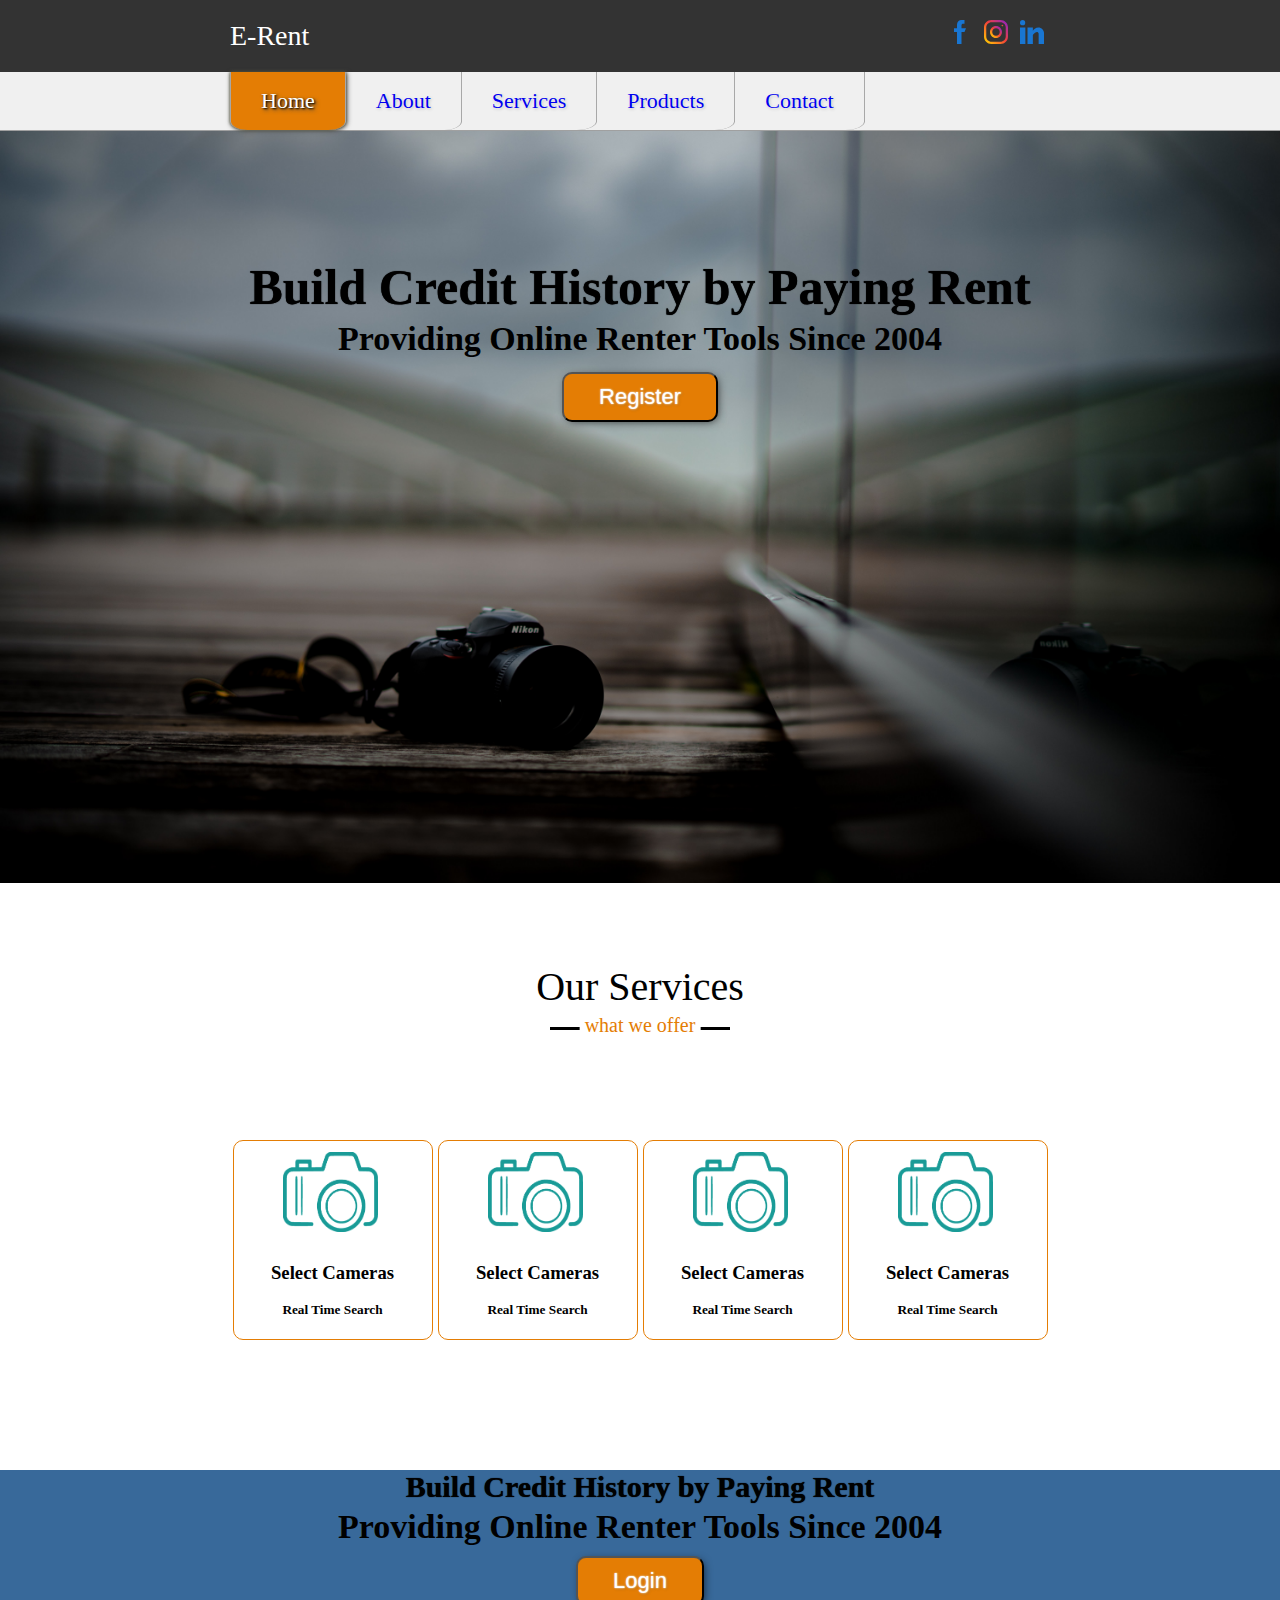
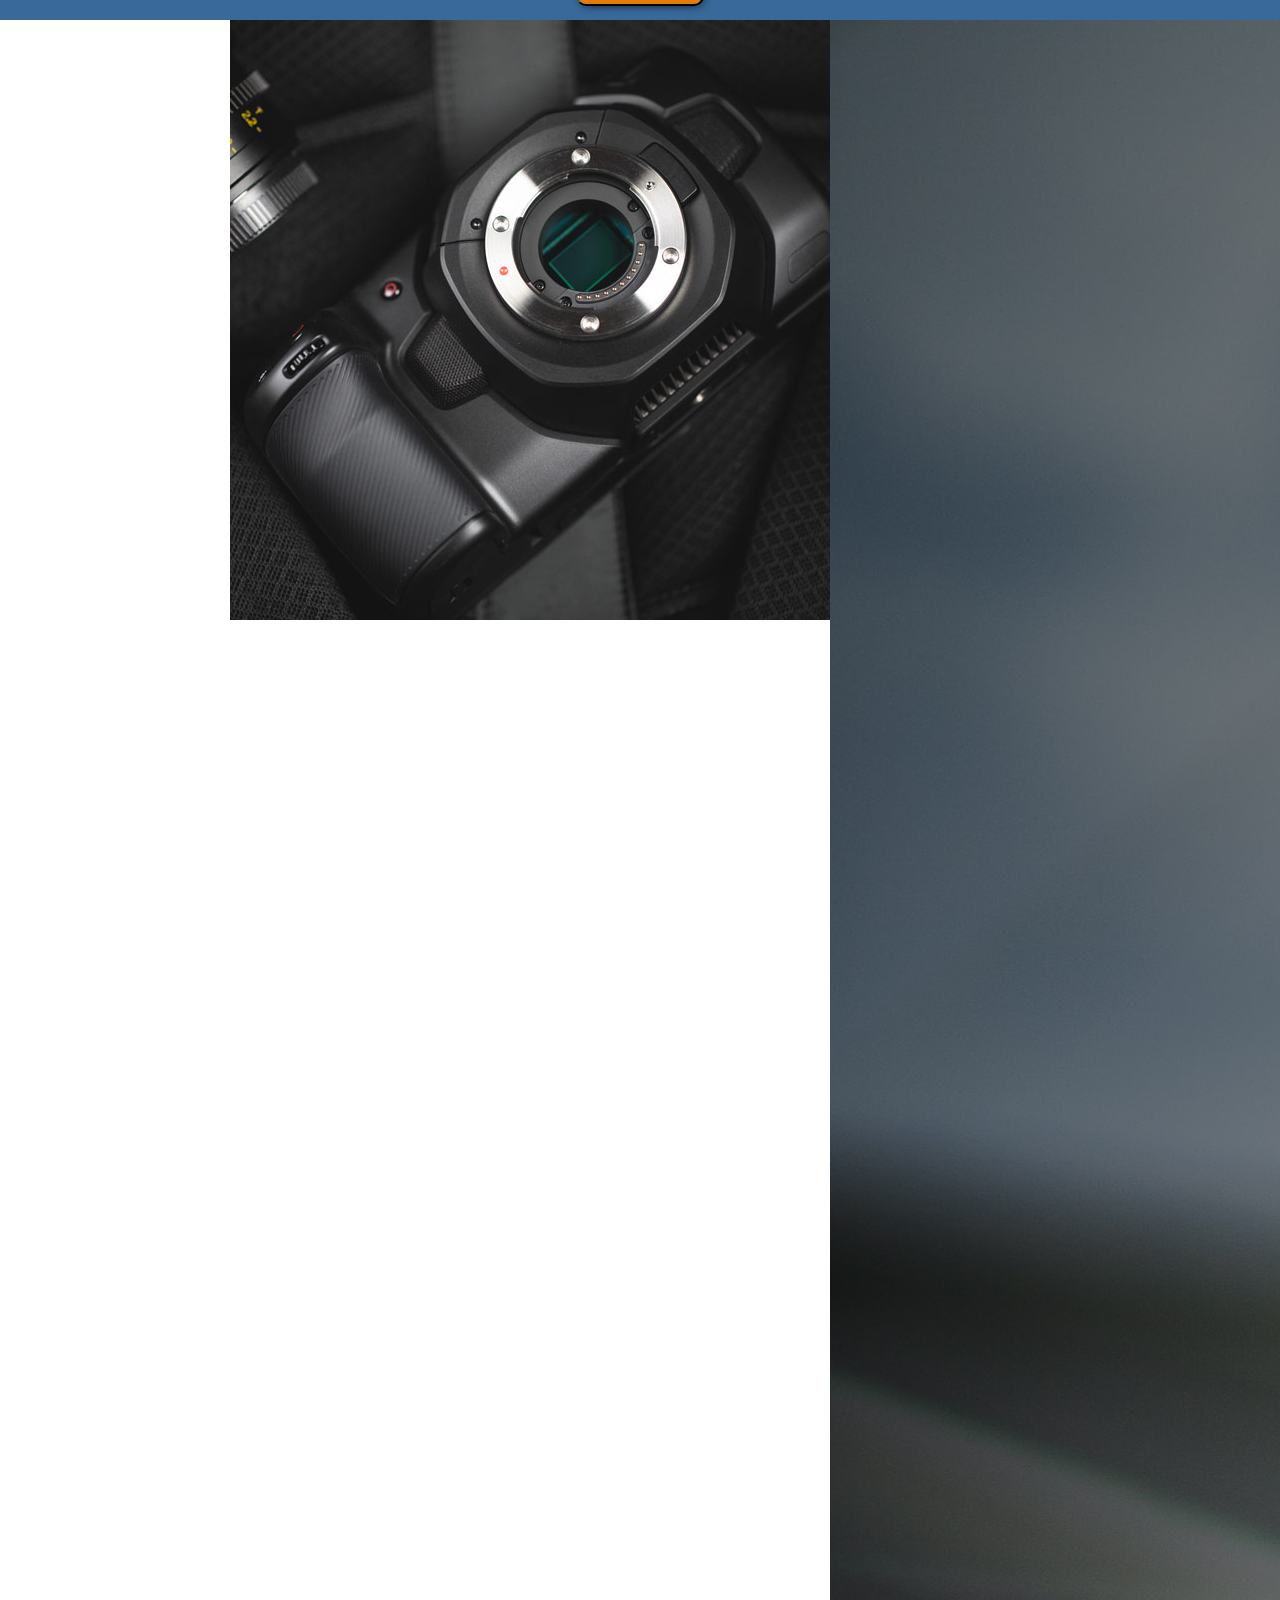
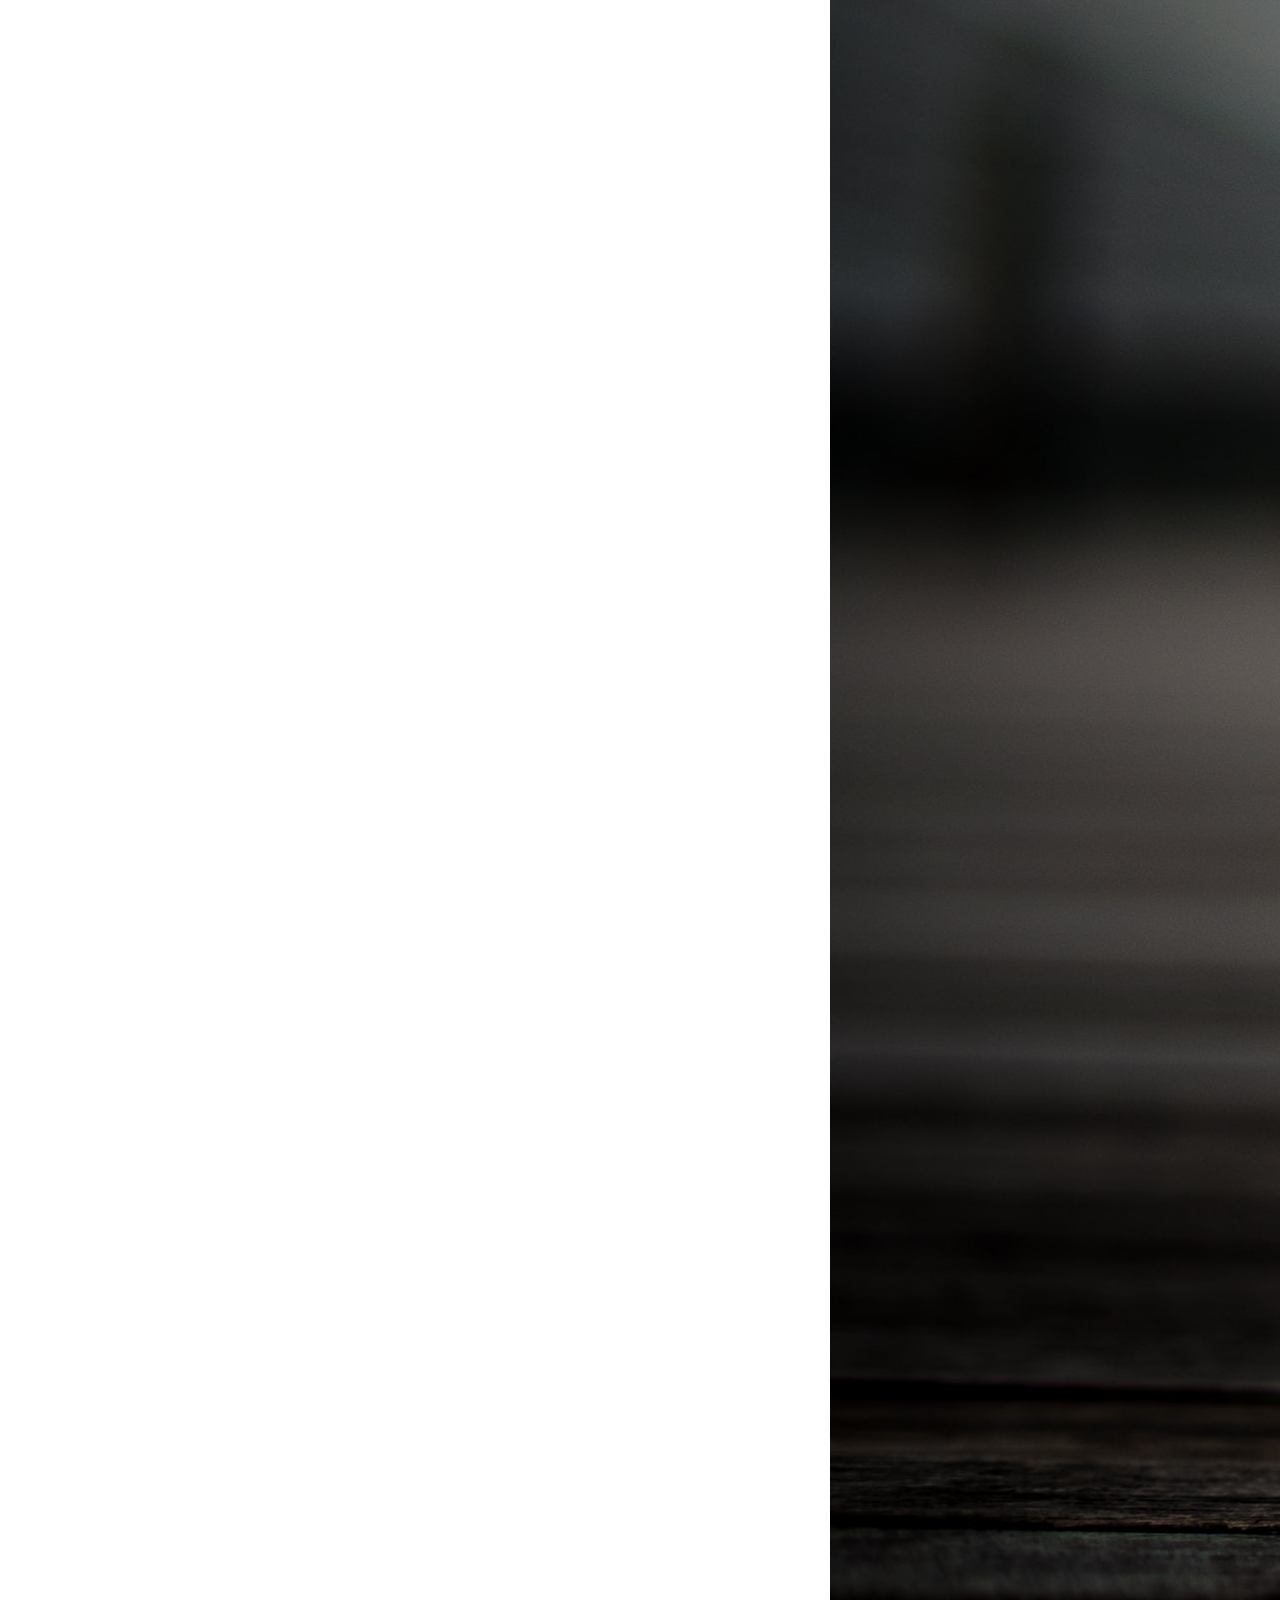
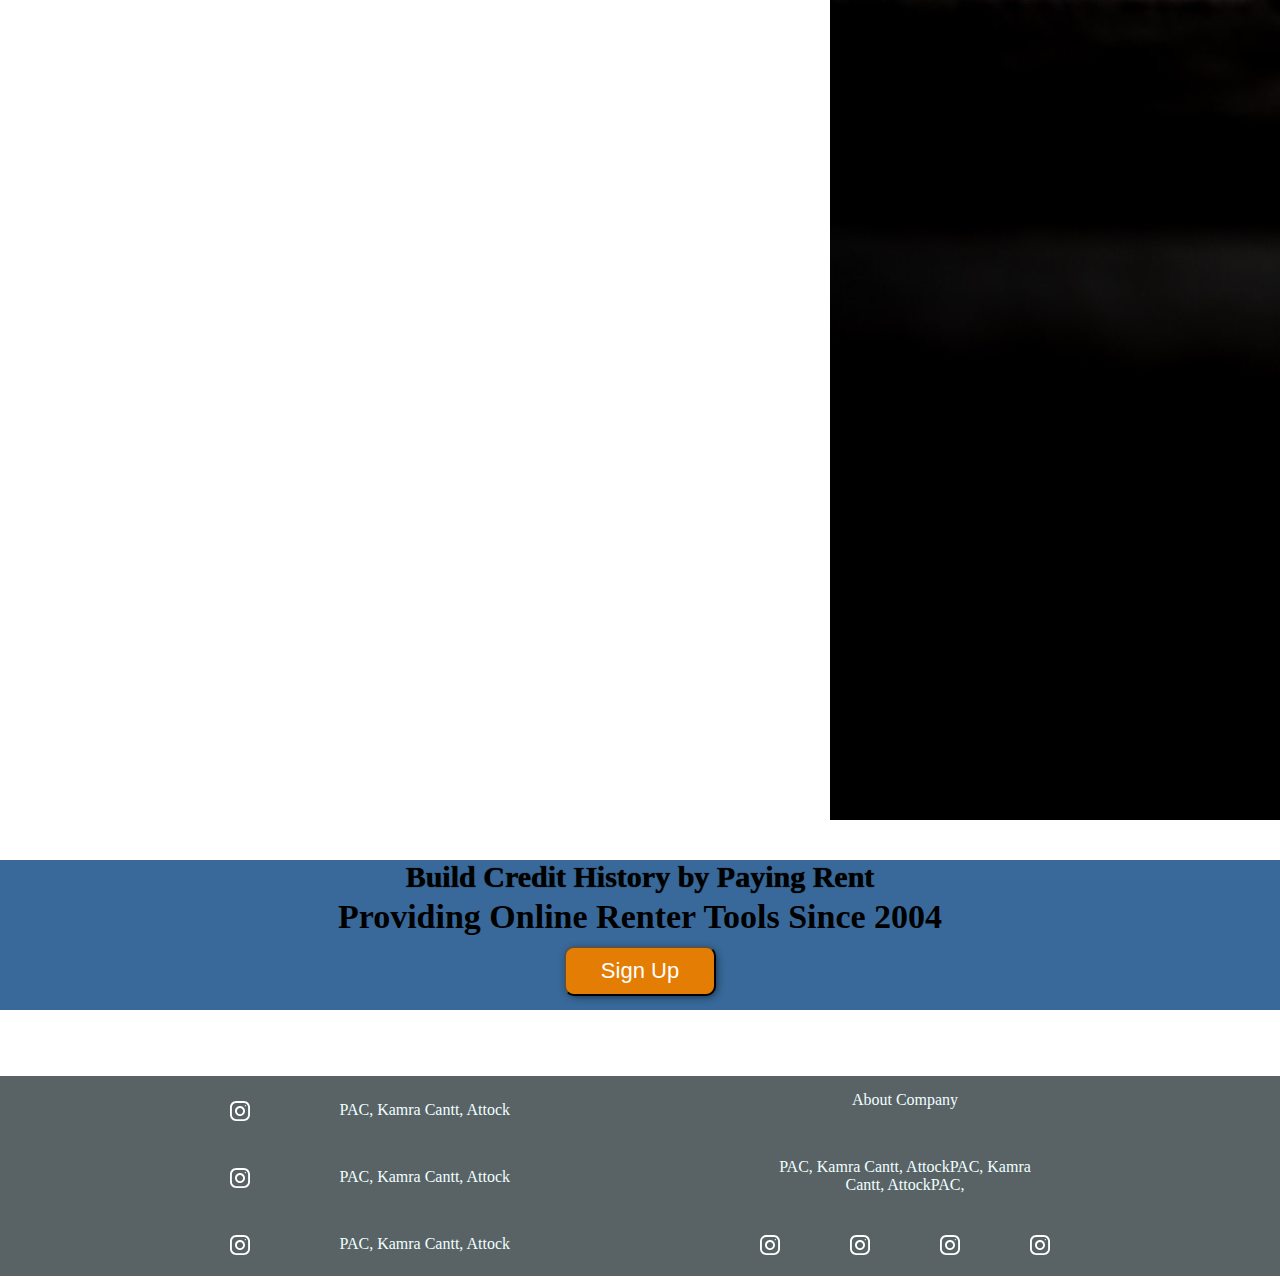
<file: index.html>
<!DOCTYPE html>
<html lang="en">
<head>
    <meta charset="UTF-8">
    <meta http-equiv="X-UA-Compatible" content="IE=edge">
    <meta name="viewport" content="width=device-width, initial-scale=1.0">
    <meta name="description" content="e-rent website">
    <title>Document</title>
    <link rel="stylesheet" href="./css/index.css">
</head>
<body>
    <header>
        <nav class="upper_navbar">
           <div class="container d-flex">
                <div class="logo">
                    <a href="#">E-Rent</a>
                </div>
                <div class="social">
                    <div class="icon-container flex">
                        <div class="facebook"><a href="#"><img src="./icons/facebook.svg" alt=""></a></div>
                        <div class="instagram"><a href="#"><img src="./icons/instagram.svg" alt=""></a></div>
                        <div class="linkedin"><a href="#"><img src="./icons/linkedin.svg" alt=""></a></div>
                        
                    </div>
                </div>
           </div>
        </nav>
        <nav class="lower_navbar">
            <div class="container">
                <ul class="flex">
                    <li class="active"><a href="#">Home</a></li>
                    <li><a href="about.html">About</a></li>
                    <li><a href="#">Services</a></li>
                    <li><a href="#">Products</a></li>
                    <li><a href="#">Contact</a></li>
                </ul>
            </div>
        </nav>
    </header>

    <section class="showcase" style="background-image: url(./cover/showcase.jpg);">
        <div class="container">
            <div class="showcase_body">
                <h1>Build Credit History by Paying Rent</h1>
                <h2>Providing Online Renter Tools Since 2004</h2>
                <button><a href="Signup.html">Register</a> </button>
            </div>
        </div>
    </section>

    <section class="services">
        <div class="container">
            <h1 class="title">Our Services</h1>
            <div class="services_content d-flex">
                <div class="services_content_block ">
                    <div class="services_content_icon">
                        <a href="#"><img src="./products/camera.png" alt=""></a>
                    </div>
                    <div class="services_content_text">
                        <h3>Select Cameras</h3>
                        <br>
                        <h5>Real Time Search</h5>
                    </div>
                </div>
                <div class="services_content_block ">
                    <div class="services_content_icon">
                        <a href="#"><img src="./products/camera.png" alt=""></a>
                    </div>
                    <div class="services_content_text">
                        <h3>Select Cameras</h3>
                        <br>
                        <h5>Real Time Search</h5>
                    </div>
                </div>
                <div class="services_content_block ">
                    <div class="services_content_icon">
                        <a href="#"><img src="./products/camera.png" alt=""></a>
                    </div>
                    <div class="services_content_text">
                        <h3>Select Cameras</h3>
                        <br>
                        <h5>Real Time Search</h5>
                    </div>
                </div>
                <div class="services_content_block ">
                    <div class="services_content_icon">
                        <a href="#"><img src="./products/camera.png" alt=""></a>
                    </div>
                    <div class="services_content_text">
                        <h3>Select Cameras</h3>
                        <br>
                        <h5>Real Time Search</h5>
                    </div>
                </div>
            </div>
        </div>
    </section>

    <section class="sub_title">
        <div class="container">
            <div class="sub_title_body">
                <h1>Build Credit History by Paying Rent</h1>
                <h2>Providing Online Renter Tools Since 2004</h2>
                <button><a href="login.html">Login</a> </button>
            </div>
        </div>
    </section>

    <div class="container d-flex">
        <div class="product_imgs">
            <a href="#"><img src="./products/dslr.jpg" alt="" class="img_prod" ></a>
        </div>
        <div class="product_imgs">
            <a href="#"><img src="./products/came.jpg" alt="" class="img_prod" ></a>
        </div>
        <div class="product_imgs">
            <a href="#"><img src="./products/lap.jpg" alt="" class="img_prod" ></a>
        </div>
    </div>
    
    <br> <br>
    <section class="sub_title">
        <div class="container">
            <div class="sub_title_body">
                <h1>Build Credit History by Paying Rent</h1>
                <h2>Providing Online Renter Tools Since 2004</h2>
                <button>Sign Up</button>
            </div>
        </div>
    </section>
    <br> <br>
    <footer>
        <div class="container d-flex">
            <div class="contact_details">
                <div class="details  d-flex">
                    <div class="logo">
                        <a href="#"><img src="./icons/instagram.svg" alt="" class="footer_img" ></a>
                    </div>
                    <div class="detail">
                        PAC, Kamra Cantt, Attock
                    </div>
                </div>
                <div class="details  d-flex">
                    <div class="logo">
                        <a href="#"><img src="./icons/instagram.svg" alt="" class="footer_img" ></a>
                    </div>
                    <div class="detail">
                        PAC, Kamra Cantt, Attock
                    </div>
                </div>
                <div class="details  d-flex">
                    <div class="logo">
                        <a href="#"><img src="./icons/instagram.svg" alt="" class="footer_img" ></a>
                    </div>
                    <div class="detail">
                        PAC, Kamra Cantt, Attock
                    </div>
                </div>
            </div>
            <div class="about_company">
                <div class="details" style="text-align: center;">
                        About Company
                </div>
                <div class="details" style="text-align: center;">
                    PAC, Kamra Cantt, AttockPAC, Kamra Cantt, AttockPAC, 
                </div>
                <div class="details  d-flex">
                    <div class="logo">
                        <a href="#"><img src="./icons/instagram.svg" alt="" class="footer_img" ></a>
                    </div>
                    <div class="logo">
                        <a href="#"><img src="./icons/instagram.svg" alt="" class="footer_img" ></a>
                    </div>
                    <div class="logo">
                        <a href="#"><img src="./icons/instagram.svg" alt="" class="footer_img" ></a>
                    </div>
                    <div class="logo">
                        <a href="#"><img src="./icons/instagram.svg" alt="" class="footer_img" ></a>
                    </div>
                </div>
            </div>
        </div>
    </footer>

</body>
</html>
</file>
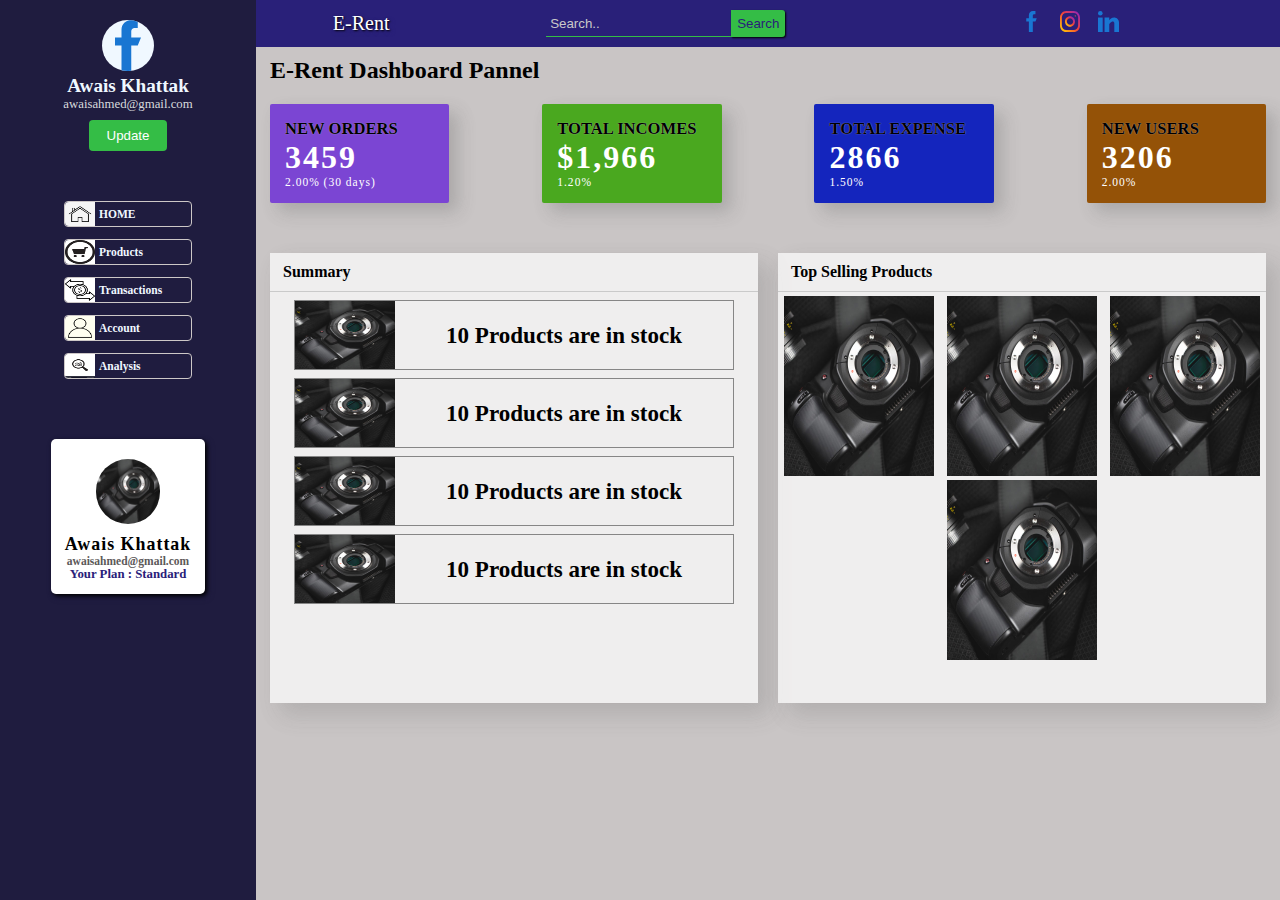
<file: AdminPanel.html>
<!DOCTYPE html>
<html lang="en">

<head>
    <meta charset="UTF-8">
    <meta http-equiv="X-UA-Compatible" content="IE=edge">
    <meta name="viewport" content="width=device-width, initial-scale=1.0">
    <title>Admin Dashboard</title>
    <link rel="stylesheet" href="./css/AdminPanel.css">
</head>

<body>
    <div class="d-flex">
        <aside class="vertical_menu">
            <div class="dash_title">
                <img src="./icons/facebook.svg">
                <h3>
                    Awais Khattak
                </h3>
                <p>
                    awaisahmed@gmail.com
                </p>
                <button>
                    Update
                </button>
            </div>

            <div class="menu">
                <div class="menu_list">
                    <a href="#">
                        <img src="./icons/home.png" alt="">
                    </a>
                    <h3>
                        <a href="#">HOME</a>
                    </h3>
                </div>
                <div class="menu_list">
                    <a href="#">
                        <img src="./icons/products.png" alt="">
                    </a>
                    <h3>
                        <a href="#">Products</a>
                    </h3>
                </div>
                <div class="menu_list">
                    <a href="#">
                        <img src="./icons/transactions.png" alt="">
                    </a>
                    <h3>
                        <a href="#">Transactions</a>
                    </h3>
                </div>
                <div class="menu_list">
                    <a href="#">
                        <img src="./icons/account.png" alt="">
                    </a>
                    <h3>
                        <a href="#">Account</a>
                    </h3>
                </div>
                <div class="menu_list">
                    <a href="#">
                        <img src="./icons/analys.png" alt="">
                    </a>
                    <h3>
                        <a href="#">Analysis</a>
                    </h3>
                </div>
            </div>

            <div class="menu_footer">
                <div class="footer-card">
                    <a href="#">
                        <img src="./products/dslr.jpg" alt="">
                    </a>
                    <h3>
                        Awais Khattak
                    </h3>
                    <h5>
                        awaisahmed@gmail.com
                    </h5>
                    <h4>
                        Your Plan : Standard
                    </h4>
                </div>
            </div>
        </aside>
        <main class="contents">
            <nav>
                <div class="container d-flex">
                    <div class="logo">
                        <a href="#">E-Rent</a>
                    </div>
                    <div class="search_bar">
                        <label for="">
                            <input type="Search" placeholder="Search..">
                            <button>Search</button>
                        </label>
                    </div>

                    <div class="social">
                        <div class="icon-container flex">
                            <div class="facebook"><a href="https://www.facebook.com/"><img src="./icons/facebook.svg"
                                        alt=""></a></div>
                            <div class="instagram"><a href="https://www.instagram.com/"><img src="./icons/instagram.svg"
                                        alt=""></a></div>
                            <div class="linkedin"><a href="https://pk.linkedin.com/"><img src="./icons/linkedin.svg"
                                        alt=""></a></div>
                        </div>
                    </div>
                </div>
            </nav>
            <section class="dashboard">
                <h2>E-Rent Dashboard Pannel</h2>
                <div class="small-cards d-flex">
                    <div class="card orders">
                        <h5>New Orders</h5>
                        <h3 class="value">3459</h3>
                        <p class="percentage">2.00% (30 days)</p>
                    </div>
                    <div class="card incomes">
                        <h5>Total Incomes</h5>
                        <h3 class="value">$1,966</h3>
                        <p class="percentage">1.20%</p>
                    </div>
                    <div class="card expense">
                        <h5>Total Expense</h5>
                        <h3 class="value">2866</h3>
                        <p class="percentage">1.50%</p>
                    </div>
                    <div class="card users">
                        <h5>New Users</h5>
                        <h3 class="value">3206</h3>
                        <p class="percentage">2.00%</p>
                    </div>
                </div>
                <div class="large-cards d-flex">
                    <div class="card">
                        <div class="title">
                            <h2>Summary</h2>
                        </div>
                        <div class="card-content">
                                <div class=" card_summary">
                                    <img src="./products/dslr.jpg" alt="">
                                    <h3>10 Products are in stock</h3>
                                </div>
                                <div class=" card_summary">
                                    <img src="./products/dslr.jpg" alt="">
                                    <h3>10 Products are in stock</h3>
                                </div>
                                <div class=" card_summary">
                                    <img src="./products/dslr.jpg" alt="">
                                    <h3>10 Products are in stock</h3>
                                </div>
                                <div class=" card_summary">
                                    <img src="./products/dslr.jpg" alt="">
                                    <h3>10 Products are in stock</h3>
                                </div>
                        </div>
                    </div>
                    <div class="card">
                        <div class="title">
                            <h2>Top Selling Products</h2>
                        </div>
                        <div class="card-content selling_prod">
                            <img src="./products/dslr.jpg" alt="">
                            <img src="./products/dslr.jpg" alt="">
                            <img src="./products/dslr.jpg" alt="">
                            <img src="./products/dslr.jpg" alt="">
                        </div>
                    </div>
                </div>
            </section>
        </main>

    </div>



</body>

</html>
</file>
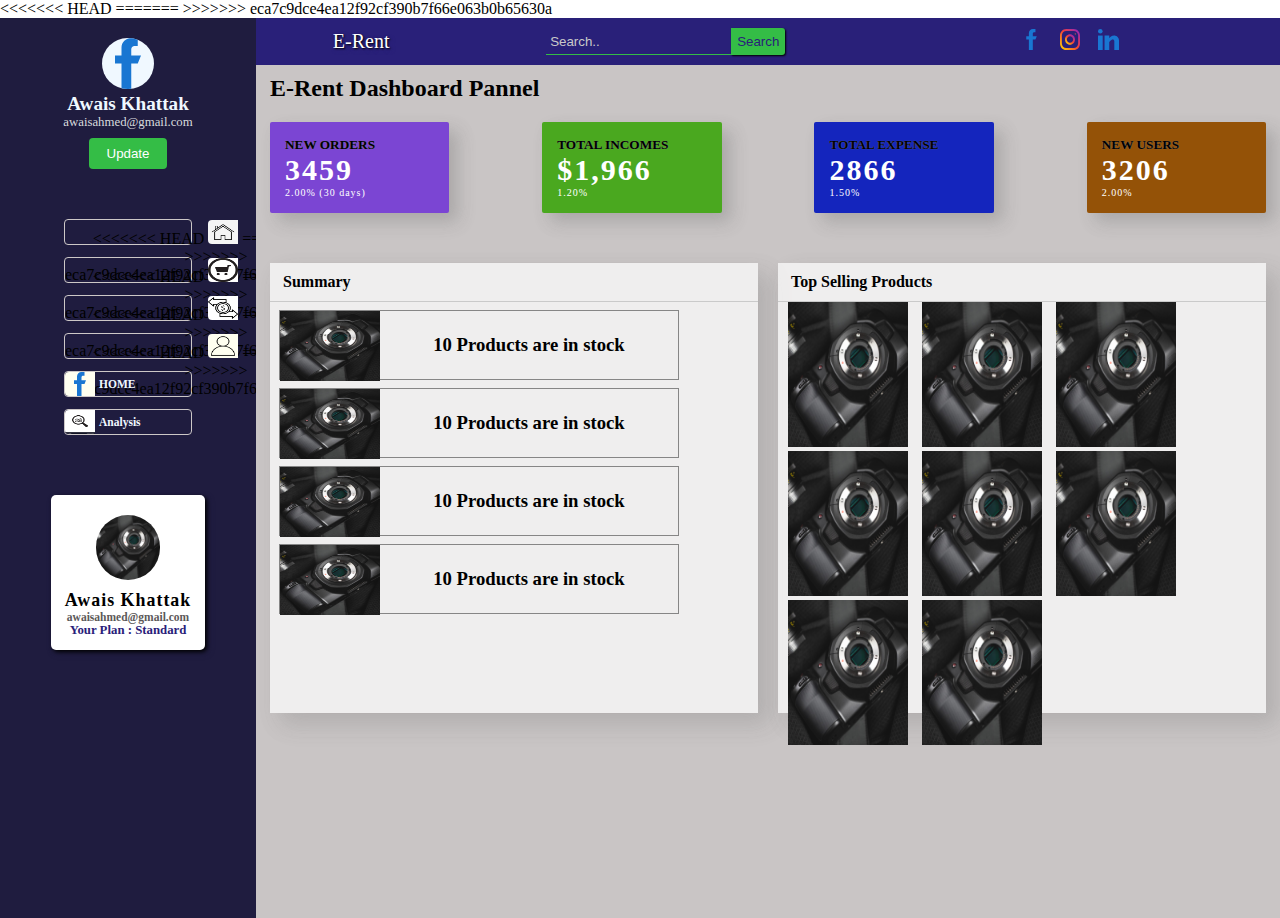
<file: dashboard.html>
<!DOCTYPE html>
<html lang="en">

<head>
    <meta charset="UTF-8">
    <meta http-equiv="X-UA-Compatible" content="IE=edge">
    <meta name="viewport" content="width=device-width, initial-scale=1.0">
<<<<<<< HEAD
    <title>Admin Dashboard</title>
=======
    <title>Document</title>
>>>>>>> eca7c9dce4ea12f92cf390b7f66e063b0b65630a
    <link rel="stylesheet" href="./css/Dashboard.css">
</head>

<body>
    <section class="admin-panel">
        <aside class="vertical_menu">
            <div class="dash_title">
                <img src="./icons/facebook.svg">
                <h3>
                    Awais Khattak
                </h3>
                <p>
                    awaisahmed@gmail.com
                </p>
                <button>
                    Update
                </button>
            </div>

            <div class="menu">
                <div class="menu_list">
                    <a href="#">
<<<<<<< HEAD
                        <img src="./icons/home.png" alt="">
=======
                        <img src="./icons/facebook.svg" alt="">
>>>>>>> eca7c9dce4ea12f92cf390b7f66e063b0b65630a
                    </a>
                    <h3>
                        <a href="#">HOME</a>
                    </h3>
                </div>
                <div class="menu_list">
                    <a href="#">
<<<<<<< HEAD
                        <img src="./icons/products.png" alt="">
=======
                        <img src="./icons/facebook.svg" alt="">
>>>>>>> eca7c9dce4ea12f92cf390b7f66e063b0b65630a
                    </a>
                    <h3>
                        <a href="#">Products</a>
                    </h3>
                </div>
                <div class="menu_list">
                    <a href="#">
<<<<<<< HEAD
                        <img src="./icons/transactions.png" alt="">
=======
                        <img src="./icons/facebook.svg" alt="">
>>>>>>> eca7c9dce4ea12f92cf390b7f66e063b0b65630a
                    </a>
                    <h3>
                        <a href="#">Transactions</a>
                    </h3>
                </div>
                <div class="menu_list">
                    <a href="#">
<<<<<<< HEAD
                        <img src="./icons/account.png" alt="">
=======
                        <img src="./icons/facebook.svg" alt="">
>>>>>>> eca7c9dce4ea12f92cf390b7f66e063b0b65630a
                    </a>
                    <h3>
                        <a href="#">Account</a>
                    </h3>
                </div>
                <div class="menu_list">
                    <a href="#">
                        <img src="./icons/facebook.svg" alt="">
                    </a>
                    <h3>
                        <a href="#">HOME</a>
                    </h3>
                </div>
                <div class="menu_list">
                    <a href="#">
                        <img src="./icons/analys.png" alt="">
                    </a>
                    <h3>
                        <a href="#">Analysis</a>
                    </h3>
                </div>
            </div>

            <div class="menu_footer">
                <div class="footer-card">
                    <a href="#">
                        <img src="./products/dslr.jpg" alt="">
                    </a>
                    <h3>
                        Awais Khattak
                    </h3>
                    <h5>
                        awaisahmed@gmail.com
                    </h5>
                    <h4>
                        Your Plan : Standard
                    </h4>
                </div>
            </div>
        </aside>
        <main class="contents">
            <nav>
                <div class="container d-flex">
                    <div class="logo">
                        <a href="#">E-Rent</a>
                    </div>
                    <div class="search_bar">
                        <label for="">
                            <input type="Search" placeholder="Search..">
                            <button>Search</button>
                        </label>
                    </div>

                    <div class="social">
                        <div class="icon-container flex">
                            <div class="facebook"><a href="https://www.facebook.com/"><img src="./icons/facebook.svg"
                                        alt=""></a></div>
                            <div class="instagram"><a href="https://www.instagram.com/"><img src="./icons/instagram.svg"
                                        alt=""></a></div>
                            <div class="linkedin"><a href="https://pk.linkedin.com/"><img src="./icons/linkedin.svg"
                                        alt=""></a></div>
                        </div>
                    </div>
                </div>
            </nav>
            <section class="dashboard">
                <h2>E-Rent Dashboard Pannel</h2>
                <div class="small-cards d-flex">
                    <div class="card orders">
                        <h5>New Orders</h5>
                        <h3 class="value">3459</h3>
                        <p class="percentage">2.00% (30 days)</p>
                    </div>
                    <div class="card incomes">
                        <h5>Total Incomes</h5>
                        <h3 class="value">$1,966</h3>
                        <p class="percentage">1.20%</p>
                    </div>
                    <div class="card expense">
                        <h5>Total Expense</h5>
                        <h3 class="value">2866</h3>
                        <p class="percentage">1.50%</p>
                    </div>
                    <div class="card users">
                        <h5>New Users</h5>
                        <h3 class="value">3206</h3>
                        <p class="percentage">2.00%</p>
                    </div>
                </div>
                <div class="large-cards d-flex">
                    <div class="card">
                        <div class="title">
                            <h2>Summary</h2>
                        </div>
                        <div class="card-content">
                                <div class=" card_summary">
                                    <img src="./products/dslr.jpg" alt="">
                                    <h3>10 Products are in stock</h3>
                                </div>
                                <div class=" card_summary">
                                    <img src="./products/dslr.jpg" alt="">
                                    <h3>10 Products are in stock</h3>
                                </div>
                                <div class=" card_summary">
                                    <img src="./products/dslr.jpg" alt="">
                                    <h3>10 Products are in stock</h3>
                                </div>
                                <div class=" card_summary">
                                    <img src="./products/dslr.jpg" alt="">
                                    <h3>10 Products are in stock</h3>
                                </div>
                        </div>
                    </div>
                    <div class="card">
                        <div class="title">
                            <h2>Top Selling Products</h2>
                        </div>
                        <div class="card-content selling_prod">
                            <img src="./products/dslr.jpg" alt="">
                            <img src="./products/dslr.jpg" alt="">
                            <img src="./products/dslr.jpg" alt="">
                            <img src="./products/dslr.jpg" alt="">
                            <img src="./products/dslr.jpg" alt="">
                            <img src="./products/dslr.jpg" alt="">
                            <img src="./products/dslr.jpg" alt="">
                            <img src="./products/dslr.jpg" alt="">

                        </div>
                    </div>
                </div>
            </section>
        </main>

    </section>



</body>

</html>
</file>
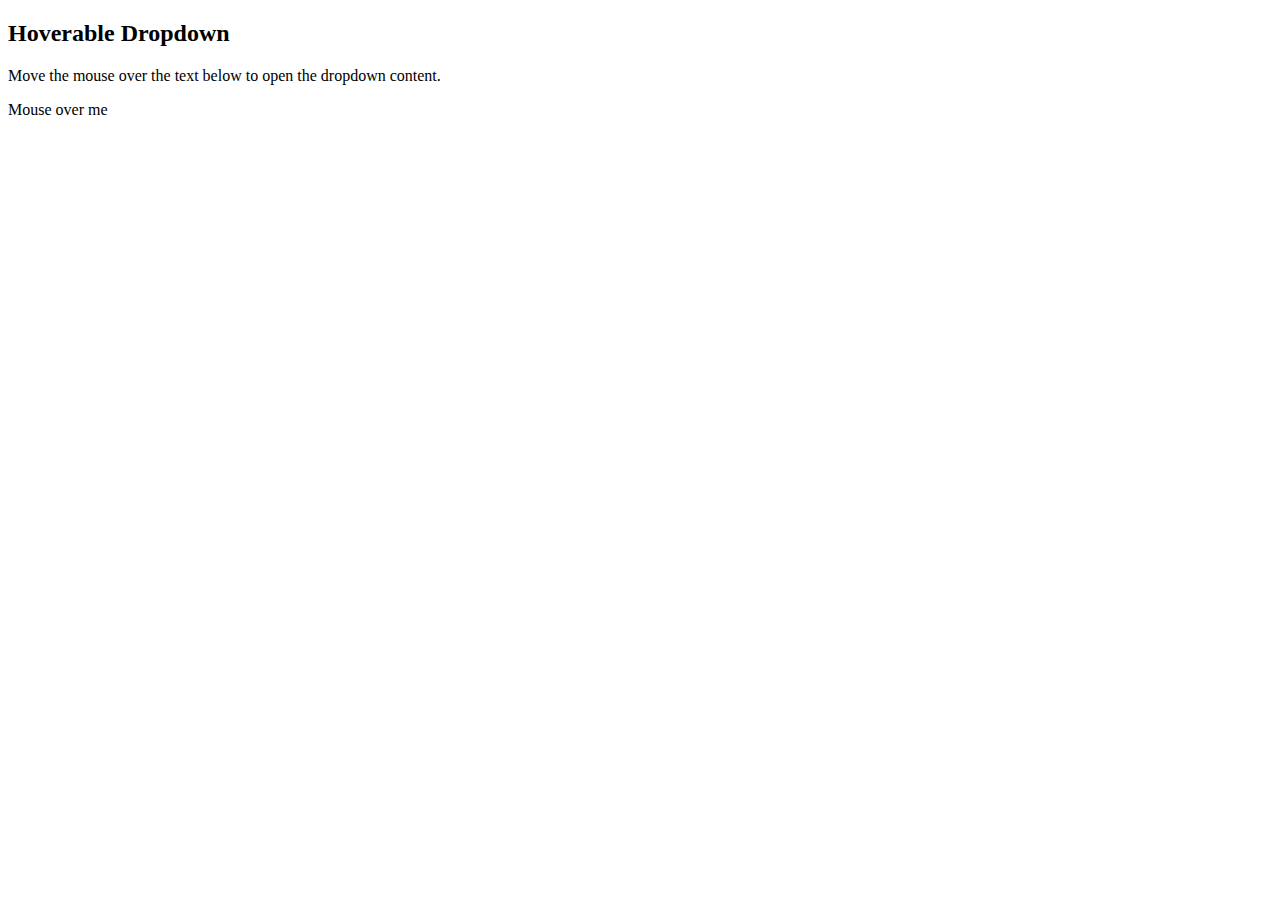
<file: drop.html>
<!DOCTYPE html>
<html>
<head>
<style>

.dropdown-content {
  display: none;
  position: absolute;
  background-color: #f9f9f9;
  min-width: 160px;
  box-shadow: 0px 8px 16px 0px rgba(0,0,0,0.2);
  padding: 12px 16px;
  z-index: 1;
}

.dropdown:hover .dropdown-content {
  display: block;
}
</style>
</head>
<body>

<h2>Hoverable Dropdown</h2>
<p>Move the mouse over the text below to open the dropdown content.</p>

<div class="dropdown">
  <span>Mouse over me</span>
  <div class="dropdown-content">
    <li><a href="#">Services</a></li>
    <li><a href="#">Products</a></li>
    <li><a href="#">Contact</a></li>
  </div>
</div>

</body>
</html>
</file>
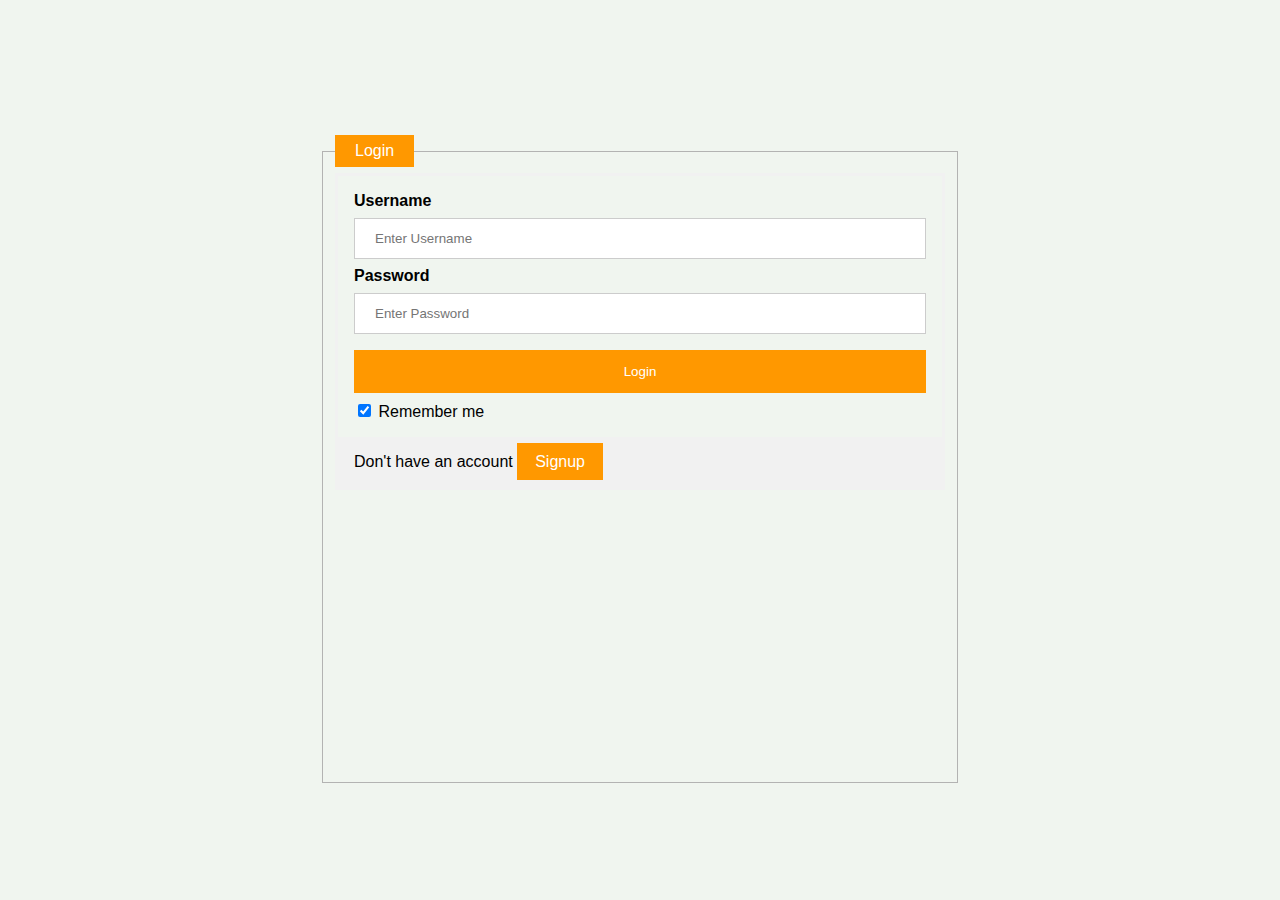
<file: login.html>
<html lang="en">
<head>
    <title>Login</title>
    <link rel="stylesheet" href="css/login.css">
</head>
<body style="background: #f0f5ef;">
  <fieldset>
    <legend>Login</legend>
    <form action="/action_page.php" method="post">
    <div class="container">
      <label for="uname"><b>Username</b></label>
      <input type="text" placeholder="Enter Username" name="uname" required>
  
      <label for="psw"><b>Password</b></label>
      <input type="password" placeholder="Enter Password" name="psw" required>
          
      <button type="submit" style="background: linear-gradient(to right, #ff9800, #ff9800);">Login</button>
      <label>
        <input type="checkbox" checked="checked" name="remember"> Remember me
      </label>
    </div>
  
    <div class="container" style="background-color:#f1f1f1">
      <span>Don't have an account</span>
      <a href="Signup.html" class="cancelbtn" style="text-decoration: none; color:white;background: linear-gradient(to right, #ff9800, #ff9800);">Signup</a>
    </div>
  </form>
  </div>
  
  
</body>
</html>
</file>
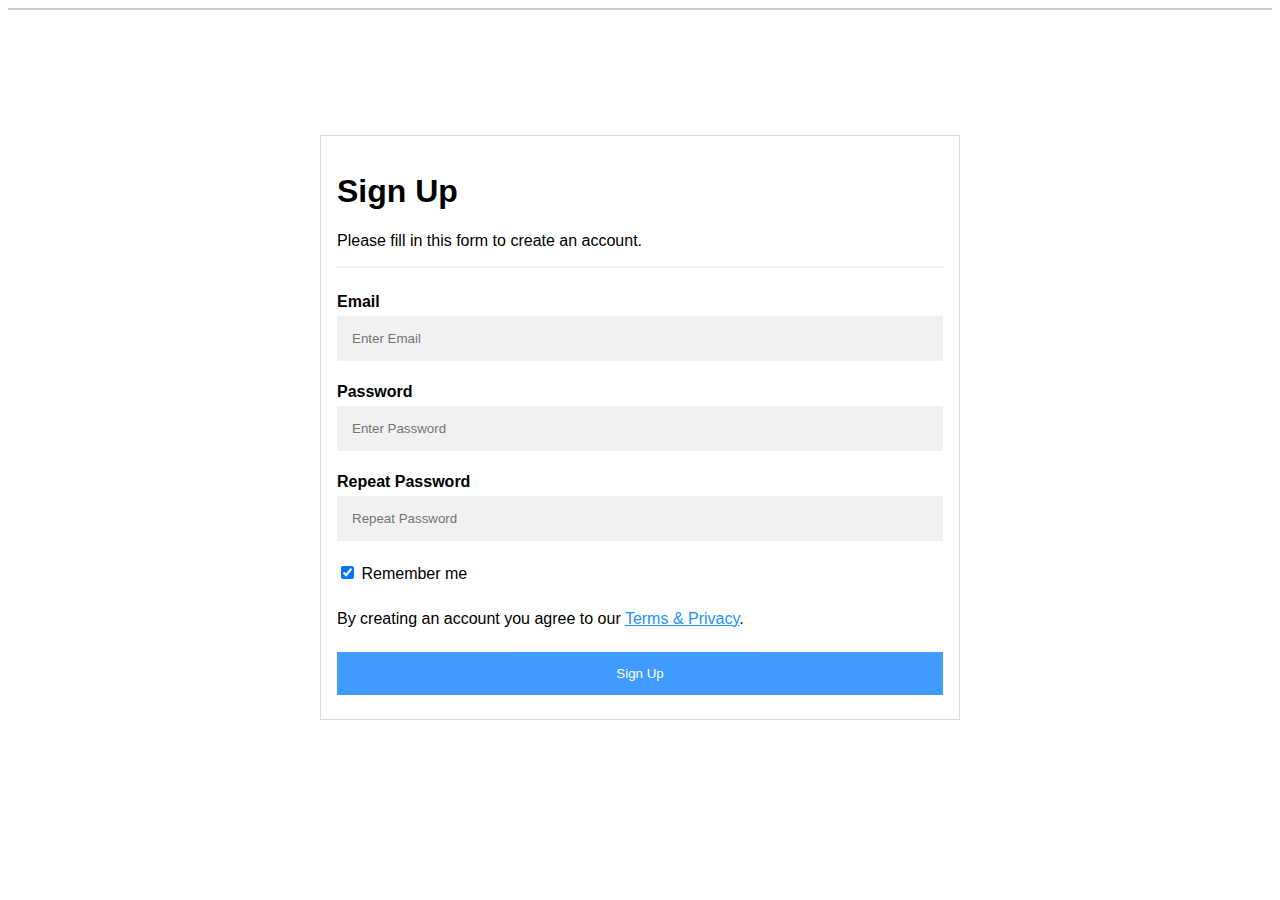
<file: Signup.html>
<!DOCTYPE html>
<html>
<header>
  <link rel="stylesheet" href="css/singup.css">
</header>
<body>

<form action="/action_page.php" style="border:1px solid #ccc">
  <div class="container">
    <h1>Sign Up</h1>
    <p>Please fill in this form to create an account.</p>
    <hr>

    <label for="email"><b>Email</b></label>
    <input type="text" placeholder="Enter Email" name="email" required>

    <label for="psw"><b>Password</b></label>
    <input type="password" placeholder="Enter Password" name="psw" required>

    <label for="psw-repeat"><b>Repeat Password</b></label>
    <input type="password" placeholder="Repeat Password" name="psw-repeat" required>
    
    <label>
      <input type="checkbox" checked="checked" name="remember" style="margin-bottom:15px"> Remember me
    </label>
    
    <p>By creating an account you agree to our <a href="#" style="color:dodgerblue">Terms & Privacy</a>.</p>

    <div class="clearfix">
      <button type="submit" class="signupbtn" style="background-color: #007bffd4;width: 100%;">Sign Up</button>
    </div>
  </div>
</form>

</body>
</html>
</file>
<file: css/index.css>
/* Similar Styling */
*{
    padding: 0;
    margin: 0;
    box-sizing: border-box;
}

.container{
    width: 820px;
    margin: 0 auto;
    /* background-color: #FFE694; */
    /* background-color: green; */
}

.d-flex{
    display: flex;
    justify-content: space-between;
}
.wrap_flex{
    display: flex;  
    flex-wrap: wrap;
    margin-top: 0px !important;

}

.flex{
    display: flex;
}

section{
    padding: 80px 0;
}

section .title{
    position: relative;
    text-align: center;
    font-size: 40px;
    font-weight: 500;
    margin-bottom: 60px;
    padding-bottom: 20px;
}

section .title::before{
    content: "";
    position: absolute;
    bottom: 0px;
    left: 50%;
    width: 180px;
    height: 3px;
    background: black;
    transform: translateX(-50%);
}

section .title::after{
    position: absolute;
    bottom: -12px;
    left: 50%;
    padding: 5px;
    font-size: 20px;
    color: #E47D04;
    background: white;
    transform: translateX(-50%);
}

/* Header Styling */

/* Upper Navbar */
.upper_navbar{
    width: 100%;
    background-color: #333;
    padding: 20px 0;
}

.upper_navbar .logo a{
    text-decoration: none;
    color: #fff;
    font-size: 28px;
}

header .icon-container div{
    width: 24px;
    height: 24px;
    margin: 0 6px;
}
.search_bar label input{
    height: 30px;
    font-size: 20px;  
}
.search_bar label button{
    height: 32px; 
    padding: 3px 3px;
    background-color: #E47D04; 
    color: wheat;
     
}

/* Lower Navbar */
.lower_navbar{
    background-color: rgb(240, 240, 240);
    border-bottom: 1px solid rgb(160, 160, 160);
    
}

.lower_navbar ul li{
    list-style: none;
    padding: 16px 30px;
    border-right: 1px solid rgb(168, 168, 168);
    transition: all 0.5s ease;
    border-bottom-left-radius: 15%;
    border-bottom-right-radius: 15%;
}
.dropdown-content {
    display: none;
    position: absolute;
    background-color: rgb(240, 240, 240);
    width: auto;
    box-shadow: 0px 8px 16px 0px rgba(0,0,0,0.2);
    z-index: 100;
  }
.dropdown-content li{
    border: none!important;
    border-radius: 0!important;
}
 .dropdown:hover .dropdown-content {
    display: block;
  }
a{
    text-decoration: none;
}

.lower_navbar ul .active,
.lower_navbar ul li:hover{
    background-color: #E47D04;
    box-shadow: 0px 0px 3px rgb(82, 82, 51), 1px 1px 5px rgba(80,80,80,1);
}

.lower_navbar ul .active a,
.lower_navbar ul li:hover a{
    color: white!important;
    text-shadow: 1px 1px 2px black, 2px 2px 4px #444;
}

.lower_navbar ul li:nth-child(1){
    border-left: 1px solid rgb(168, 168, 168);
}

.lower_navbar ul li a{
    text-decoration: none;
    font-size: 22px;
    text-shadow: 0px 0px 2px white, 1px 1px 3px #5555;
}
button a{
    text-decoration: none;
    text-shadow: 0px 0px 2px white, 1px 1px 3px #5555;
    color: #fff;
}

/* Showcase */
.showcase{
    width: 100%;
    height: 83.5vh;
    /* background-image: url(./cover/showcase.jpg); */
    background-position: center;
    background-size: cover;
    background-repeat: no-repeat;
}

.showcase .showcase_body{
    padding-top: 35px;
    text-align: center;
}

.showcase .showcase_body h1{
    font-size: 50px;
    margin: 12px 0 4px;
    text-shadow: 0px 0px 1px black;
}

.showcase .showcase_body h2{
    font-size: 34px;
    margin: 4px 0 10px;
}

.showcase .showcase_body button{
    background-color: #E47D04;
    color: White;
    margin: 4px 0;
    padding: 10px 35px;
    border-radius: 10px;
    box-shadow: 2px 2px 10px -3px rgba(0,0,0,0.8);
    font-size: 22px;
    font-weight: 500;
    cursor: pointer;
}

.showcase .showcase_body button:hover{
    background-color: #FFE694;
    color: Black;
}

/* Services */

.services .title::after{
    content: "what we offer";
}

.services .services_content{
    margin: 0 auto;
    width: 100%;
    height: 300px;
    border-radius: 10px;
    align-content: center;
}
.services .services_content_block{
    margin-top: 50px;
    margin-bottom: 50px !important;
    margin: auto;
    /* background-color: orange; */
    border: 1px solid #E47D04;
    width: 200px;
    height: 200px;
    border-radius: 10px;
    align-content: center;
}
.services_content_icon{
    margin: auto;
    /* background-color: white; */
    width: 100px;
    height: 100px;
    border-radius: 10px;
   
}
.services_content_icon a img{
    margin:2px 2px;
    margin: auto;    
    width: 95px;
    height: 80px;
    border-radius: 10px;
    align-items: center;
    filter: invert(48%) sepia(33%) saturate(1207%) hue-rotate(130deg) brightness(95%) contrast(80%);
   
}
.services_content_text{
    /* background-color: red; */
    margin: 10px 20px;
    text-align: center;
    color: black;
}


/* product */
.products .services_content{
    margin: 0 auto;
    width: 100%;
    height: 300px;
    border-radius: 10px;
    align-content: center;
}
.products .products_content_block{
    margin-top: 50px;
    margin-bottom: 50px !important;
    margin: auto;
    border: 1px solid #747372;
    width: 300px;
    height: 300px;
    border-radius: 10px;
    align-content: center;
}
.products_content_icon{
    margin: auto;
    margin-top: 10px;
    /* background-color: white; */
    width: 280px;
    height: 250px;
    border-radius: 10px;
   
}
.products_content_icon a img{
    margin:2px 2px;
    margin: auto;    
    width: 280px;
    height: 240px;
    border-radius: 10px;
    align-items: center;   
}
.products_content_text{
    margin-bottom: auto;
    text-align: center;
    background-color: rgb(212, 209, 209);
}
h3{
    color: black;
}
/* sub_title */
.sub_title{
    padding: 0px;
    width: 100%;
    height: 150px;
    background-color:#38699a;
}

.sub_title .sub_title_body{    
    text-align: center;
}

.sub_title .sub_title_body h1{
    font-size: 30px;   
    text-shadow: 0px 0px 1px black;
}

.sub_title .sub_title_body h2{
    font-size: 34px;
    margin: 4px 0 10px;
}

.sub_title .sub_title_body button{
    background-color: #E47D04;
    color: White;
    padding: 10px 35px;
    border-radius: 10px;
    box-shadow: 2px 2px 10px -3px rgba(0,0,0,0.8);
    font-size: 22px;
    font-weight: 500;
    cursor: pointer;
}

.sub_title .sub_title_body button:hover{
    background-color: #FFE694;
    color: Black;
}

/* footer */
footer{
    margin-top: 30px;
    width: 100%;
    height: 200px;
    background-color: rgb(89, 99, 102);
    color: azure;
}
.contact_details{
width: 290px;
height: 200px;
} 
.about_company{
    width: 290px;
    height: 200px;
    } 
.details{
    margin-top: 15px;
    width: auto;
    height: 52px;
}
.footer_img{
    margin-top: 10px;
    width: 20px;
    height: 20px;
    filter: brightness(0) invert(1);
}
.detail{
    margin: 10px;
}

@media (max-width: 1200px){
    .lower_navbar ul li{
        padding: 14px 28px;
    }
    .lower_navbar ul li a{
        font-size: 20px;
    }
    .services_content_text{
        margin: 5px 10px;
    }
}


@media (max-width: 990px){
    .lower_navbar ul li{
        padding: 12px 24px;
    }
    .lower_navbar ul li a{
        font-size: 19px;
    }
    .services_content.d-flex{
        display:block;
    }
    .services .services_content{
        height: 960px;
    }
    .services .services_content_block{
        width: 40%;        
    }
    .icon-container flex{
        display: flex;
    }
    .container{
        width: 720px;
    }
      
}

@media (max-width: 768px){
    .lower_navbar ul li{
        padding: 10px 16px;
    }
    .lower_navbar ul li a{
        font-size: 18px;
    }
    .showcase{
        background-position: 30% 0%;
    }
    .container{
        width: 520px;
    }
    .contact_details{
        width: 200px;
        } 
    .about_company{
        width: 200px;
        } 
        .sub_title .sub_title_body h1{
            font-size: 25px;   
            text-shadow: 0px 0px 1px black;
        }
        
        .sub_title .sub_title_body h2{
            font-size: 28px;
            margin: 4px 0 10px;
        }
        
        .sub_title .sub_title_body button{
            padding: 6px 25px;
            font-size: 22px;
            font-weight: 500;
        }

}

@media (max-width: 600px){    
    .upper_navbar .logo a{
        font-size: 20px;
    }
    
    header .icon-container div{
        width: 18px;
        height: 18px;
    }
    .lower_navbar ul li{
        padding: 8px 10px;
    }
    .lower_navbar ul li a{
        font-size: 16px;
    }
    .services_content_text{
        margin: 5px 25px;
    }
    .container{
        width: 450px;
    }
    .search_bar label input{
        height: 29px;
        font-size: 16px;  
    }
    .search_bar label button{
        height: 29px;         
    }
}

@media (max-width: 480px){
    .lower_navbar ul li{
        padding: 8px 8px;
    }
    .lower_navbar ul li a{
        font-size: 14px;
    }
    .services .services_content_block{
        width: 237.5px;        
    }
    .container{
        width: 400px;
    }
    .search_bar label input{
        height: 25px;
        font-size: 12px;  
    }
    .search_bar label button{
        height: 26px;         
    }
}
</file>
<file: css/AdminPanel.css>
*{
    margin: 0;
    padding: 0;
    box-sizing: border-box;
}

a{
    text-decoration: none;
    color: inherit;
}

.container{
    margin: 0 auto;
    width: 85%;
}

.d-flex{
    display: flex;
    justify-content: space-between;
}

.vertical_menu{
    width: 20%;
    height: 100vh;
    background-color: rgb(31, 28, 63);
    display: block;
    text-align: center;
}
.vertical_menu .dash_title{
    padding: 20px 0px;
}

.vertical_menu .dash_title img{
    width: 20%;
    height: 20%;
    background-color: aliceblue;
    border-radius: 50%;
}
.dash_title h3{
    font-size: 1.5vw;
    color: aliceblue;
}
.dash_title p{
    font-size: 1vw;
    color: rgb(215, 218, 221);
}
.dash_title button{
    margin-top: 8px;
    padding: 8px 18px;
    background-color: rgb(52, 189, 70);
    color: white;
    border: none;
    border-radius: 4px;
}

.vertical_menu .menu{
    margin: 30px 0;
}

.menu .menu_list{ 
    margin: 12px auto;
    height: 26px;
    width: 50%;
    display: flex;
    border: 0.1px solid rgb(204, 199, 199);
    border-radius: 4px;
}

.menu_list a img{
    border-bottom-left-radius: 4px;
    border-top-left-radius: 4px;
    height: 100%;
    width: 30px;
    background-color: ivory;
}

.menu_list h3{
    font-size: 0.9vw;
    color: aliceblue; 
    margin-left: 4px; 
    align-self: center;
}

.menu_footer{
    margin: 60px 0 0;
}

.menu_footer .footer-card{
    margin: auto;
    background-color: white;
    width: 60%;
    height: auto;
    padding: 12px;
    border-radius: 5px;
    box-shadow: 2px 2px 4px black, 3px 3px 6px rgb(31, 28, 63);
}

.menu_footer a img{
    width: 50%;
    height: 40%;
    margin: 8px 0 6px;
    border-radius: 50%;
}
.menu_footer h3{
    font-size: 1.4vw;
    letter-spacing: 1px;
}
.menu_footer h5{
    font-size: 0.9vw;
    color: rgb(92, 89, 89);
}
.menu_footer h4{
    font-size: 1vw;
    font-weight: 500px;
    color: rgb(41, 32, 121);
}

.contents{
    background-color: rgb(201, 197, 197);
    width: 80%;
    height: 100vh;
}

.contents nav{
    padding: 10px 0;
    background-color: rgb(41, 32, 121);
}

.contents nav>div{
    color: white;
    align-items: center;
}

.contents .logo{
    font-size: 20px;
    text-shadow: 1px 1px 2px black, 2px 2px 4px rgb(41, 32, 121);
}

.contents .search_bar input{
    background: transparent;
    border: none;
    border-bottom: 1px solid rgb(52, 189, 70);
    color: white;
    padding: 5px 4px;
}

.contents .search_bar input::placeholder{
    color: rgb(202, 201, 201);
}

.contents .search_bar button{
    padding: 6px;
    background-color: rgb(52, 189, 70);
    color: rgb(41, 32, 121);
    border: none;
    margin-left: -4px;
    box-shadow: 1px 1px 2px black;
    border-top-right-radius: 3px;
    border-bottom-right-radius: 3px;
}
.flex{
    display: flex;
    justify-content: center;
}
.contents .social{
    width: 30%;
}
.contents .icon-container div{
    width: 10%;
    margin: 0 6px;
}
.contents .icon-container img{
    width: 80%;
}

.dashboard{
    width: 100%;
    padding: 10px 14px;
}

.dashboard .small-cards{
    margin: 20px 0;
}

.small-cards .card:nth-child(1){
    background: rgb(123, 69, 211);
}

.small-cards .card:nth-child(2){
    background: rgb(74, 168, 31);
}

.small-cards .card:nth-child(3){
    background: rgb(20, 37, 189);
}

.small-cards .card:nth-child(4){
    background: rgb(148, 82, 7);
}

.dashboard .small-cards .card{
    color: white;
    width: 18%;
    padding: 15px;
    border-radius: 2px;
    box-shadow: 8px 8px 16px rgba(122, 122, 122, 0.3), 10px 10px 20px rgba(122, 122, 122, 0.1);
}

.small-cards h5{
    font-size: 1.3vw;
    color: black;
    text-transform: uppercase;
    text-shadow: 0px 0px 1px rgb(192, 192, 192);
}

.small-cards h3{
    letter-spacing: 2px;
    font-size: 2.5vw;
}

.small-cards p{
    font-size: 0.9vw;
    letter-spacing: 1px;
}

.large-cards{
    margin: 50px 0;
}

.large-cards .card{
    width: 49%;
    height: 50vh;
    background: rgba(255, 255, 255,0.7);
    box-shadow: 10px 10px 20px rgba(122, 122, 122, 0.2), 12px 12px 24px rgba(122, 122, 122, 0.1);
}

.large-cards .title{
    width: 100%;
    border-bottom: 1px solid rgb(202, 202, 202);
    padding: 8px;
}

.large-cards h2{
    font-size: 16px;
    padding: 2px 5px;
}
.card_summary{
    margin: 8px auto 0;
    display: flex;
    width: 90%;
    height: 70px;
    border: 1px solid rgb(134, 134, 134);
}
.card_summary img{
   width: 100px;
   height: 100%;
}
.card_summary h3{
    text-align: center;
    font-size: 1.8vw;
    margin: auto;
}

.selling_prod{
    display: flex;
    flex-wrap: wrap;
    justify-content: space-around;
}

.selling_prod img{
    margin-top: 4px;
    width: 40%;
    height: 20vh;
    max-width: 150px;
    min-width: 100px;
}

@media (max-width: 768px) {
    .vertical_menu{
        width: 30%;
        height: 1100px;
    }
    .contents{
        width: 70%;
        height: 1100px;
    }
    .small-cards{
        flex-wrap: wrap;
    }
    .dashboard .small-cards .card{
        width: 40%!important;
        margin: 4px auto;
    }
    .small-cards h5{
        font-size: 1.5vw;
    }
    
    .small-cards h3{
        font-size: 3vw;
    }
    
    .small-cards p{
        font-size: 1.2vw;
    }
    .large-cards{
        margin: 0;
        flex-direction: column!important;
    }
    .large-cards .card{
        width: 96%;
        margin: 4px auto;
    }
    .large-cards .card .title h2{
        font-size: 3vw;
    }
}
</file>
<file: css/Dashboard.css>
*{
    margin: 0;
    padding: 0;
    box-sizing: border-box;
}
.admin-panel{
    height: 100%;
    width: 100%;
    display: flex;
}

a{
    text-decoration: none;
    color: inherit;
}

.container{
    margin: 0 auto;
    width: 85%;
}

.d-flex{
    display: flex;
    justify-content: space-between;
}

.vertical_menu{
    width: 20%;
    height: 100vh;
    background-color: rgb(31, 28, 63);
    display: block;
    text-align: center;
}
.vertical_menu .dash_title{
    padding: 20px 0px;
}

.vertical_menu .dash_title img{
    width: 20%;
    height: 20%;
    background-color: aliceblue;
    border-radius: 50%;
}
.dash_title h3{
    font-size: 1.5vw;
    color: aliceblue;
}
.dash_title p{
    font-size: 1vw;
    color: rgb(215, 218, 221);
}
.dash_title button{
    margin-top: 8px;
    padding: 8px 18px;
    background-color: rgb(52, 189, 70);
    color: white;
    border: none;
    border-radius: 4px;
}

.vertical_menu .menu{
    margin: 30px 0;
}

.menu .menu_list{ 
    margin: 12px auto;
    height: 26px;
    width: 50%;
    display: flex;
    border: 0.1px solid rgb(204, 199, 199);
    border-radius: 4px;
}

.menu_list a img{
    border-bottom-left-radius: 4px;
    border-top-left-radius: 4px;
    height: 100%;
    width: 30px;
    background-color: ivory;
}

.menu_list h3{
    font-size: 0.9vw;
    color: aliceblue; 
    margin-left: 4px; 
    align-self: center;
}

.menu_footer{
    margin: 60px 0 0;
}

.menu_footer .footer-card{
    margin: auto;
    background-color: white;
    width: 60%;
    height: auto;
    padding: 12px;
    border-radius: 5px;
    box-shadow: 2px 2px 4px black, 3px 3px 6px rgb(31, 28, 63);
}

.menu_footer a img{
    width: 50%;
    height: 40%;
    margin: 8px 0 6px;
    border-radius: 50%;
}
.menu_footer h3{
    font-size: 1.4vw;
    letter-spacing: 1px;
}
.menu_footer h5{
    font-size: 0.9vw;
    color: rgb(92, 89, 89);
}
.menu_footer h4{
    font-size: 1vw;
    font-weight: 500px;
    color: rgb(41, 32, 121);
}

section .contents{
    background-color: rgb(201, 197, 197);
    width: 80%;
    height: 100vh;
}

.contents nav{
    padding: 10px 0;
    background-color: rgb(41, 32, 121);
}

.contents nav>div{
    color: white;
    align-items: center;
}

.contents .logo{
    font-size: 20px;
    text-shadow: 1px 1px 2px black, 2px 2px 4px rgb(41, 32, 121);
}

.contents .search_bar input{
    background: transparent;
    border: none;
    border-bottom: 1px solid rgb(52, 189, 70);
    color: white;
    padding: 5px 4px;
}

.contents .search_bar input::placeholder{
    color: rgb(202, 201, 201);
}

.contents .search_bar button{
    padding: 6px;
    background-color: rgb(52, 189, 70);
    color: rgb(41, 32, 121);
    border: none;
    margin-left: -4px;
    box-shadow: 1px 1px 2px black;
    border-top-right-radius: 3px;
    border-bottom-right-radius: 3px;
}
.flex{
    display: flex;
    justify-content: center;
}
.contents .social{
    width: 30%;
}
.contents .icon-container div{
    width: 10%;
    margin: 0 6px;
}
.contents .icon-container img{
    width: 80%;
}

.dashboard{
    width: 100%;
    padding: 10px 14px;
}

.dashboard .small-cards{
    margin: 20px 0;
}

.small-cards .card:nth-child(1){
    background: rgb(123, 69, 211);
}

.small-cards .card:nth-child(2){
    background: rgb(74, 168, 31);
}

.small-cards .card:nth-child(3){
    background: rgb(20, 37, 189);
}

.small-cards .card:nth-child(4){
    background: rgb(148, 82, 7);
}

.dashboard .small-cards .card{
    color: white;
    width: 18%;
    padding: 15px;
    border-radius: 2px;
    box-shadow: 8px 8px 16px rgba(122, 122, 122, 0.3), 10px 10px 20px rgba(122, 122, 122, 0.1);
}

.small-cards h5{
    color: black;
    text-transform: uppercase;
    text-shadow: 0px 0px 1px gray;
}

.small-cards h3{
    letter-spacing: 2px;
    font-size: 30px;
}

.small-cards p{
    font-size: 10px;
    letter-spacing: 1px;
}

.large-cards{
    margin: 50px 0;
}

.large-cards .card{
    width: 49%;
    height: 50vh;
    background: rgba(255, 255, 255,0.7);
    box-shadow: 10px 10px 20px rgba(122, 122, 122, 0.2), 12px 12px 24px rgba(122, 122, 122, 0.1);
}

.large-cards .title{
    width: 100%;
    border-bottom: 1px solid rgb(202, 202, 202);
    padding: 8px;
}

.large-cards h2{
    font-size: 16px;
    padding: 2px 5px;
}
.card_summary{
    margin-top: 8px;
    margin-left: 9px;
    display: flex;
    width: 400px;
    height: 70px;
    border: 1px solid rgb(134, 134, 134);
    /* background-color: red; */
}
.card_summary img{
   width: 100px;
   height: 70px;
}
.card_summary h3{
    text-align: center;
    margin: auto;
}
.selling_prod img{
    margin-left: 10px;
    flex-wrap: wrap;
    width: 120px;
    height: 145px;
}
</file>
<file: css/login.css>
button {
    color: white;
    padding: 14px 20px;
    margin: 8px 0;
    border: none;
    cursor: pointer;
    width: 100%;
  }
  
  body {font-family: Arial, Helvetica, sans-serif;}
  form {border: 3px solid #f1f1f1;}
  
  input[type=text], input[type=password] {
    width: 100%;
    padding: 12px 20px;
    margin: 8px 0;
    display: inline-block;
    border: 1px solid #ccc;
    box-sizing: border-box;
  }
  
  button:hover {
    opacity: 0.8;
  }
  
  .cancelbtn {
    width: auto;
    padding: 10px 18px;
    background-color: #f44336;
  }
  
  .container {
    padding: 16px;
  }
  
  span.psw {
    float: right;
    padding-top: 16px;
  }
  
  /* Change styles for span and cancel button on extra small screens */
  @media screen and (max-width: 300px) {
    span.psw {
       display: block;
       float: none;
    }
    .cancelbtn {
       width: 100%;
    }
  }
  legend{
    background: linear-gradient(to right, #ff9800, #ff9800);
    padding: 7px 20px 7px 20px;
      color: white;
  }
  fieldset{
    border: 1px solid rgb(179, 179, 178);
    position: absolute;
    top: 15%;
    left: 25%;
    right: 25%;
    height: 70%;
  }
</file>
<file: css/singup.css>
body {font-family: Arial, Helvetica, sans-serif;}
* {box-sizing: border-box}

/* Full-width input fields */
input[type=text], input[type=password] {
  width: 100%;
  padding: 15px;
  margin: 5px 0 22px 0;
  display: inline-block;
  border: none;
  background: #f1f1f1;
}

input[type=text]:focus, input[type=password]:focus {
  background-color: #ddd;
  outline: none;
}

hr {
  border: 1px solid #f1f1f1;
  margin-bottom: 25px;
}

/* Set a style for all buttons */
button {
  background-color: #4CAF50;
  color: white;
  padding: 14px 20px;
  margin: 8px 0;
  border: none;
  cursor: pointer;
  width: 100%;
  opacity: 0.9;
}

button:hover {
  opacity:1;
}

/* Extra styles for the cancel button */
.cancelbtn {
  padding: 14px 20px;
  background-color: #f44336;
}

/* Float cancel and signup buttons and add an equal width */
.cancelbtn, .signupbtn {
  float: left;
  width: 50%;
}

/* Add padding to container elements */
.container {
  padding: 16px;
  border: 1px solid gainsboro;
  position: absolute;
  top: 15%;
  left: 25%;
  right: 25%;
}

/* Clear floats */
.clearfix::after {
  content: "";
  clear: both;
  display: table;
}

/* Change styles for cancel button and signup button on extra small screens */
@media screen and (max-width: 300px) {
  .cancelbtn, .signupbtn {
     width: 100%;
  }
}
</file>
